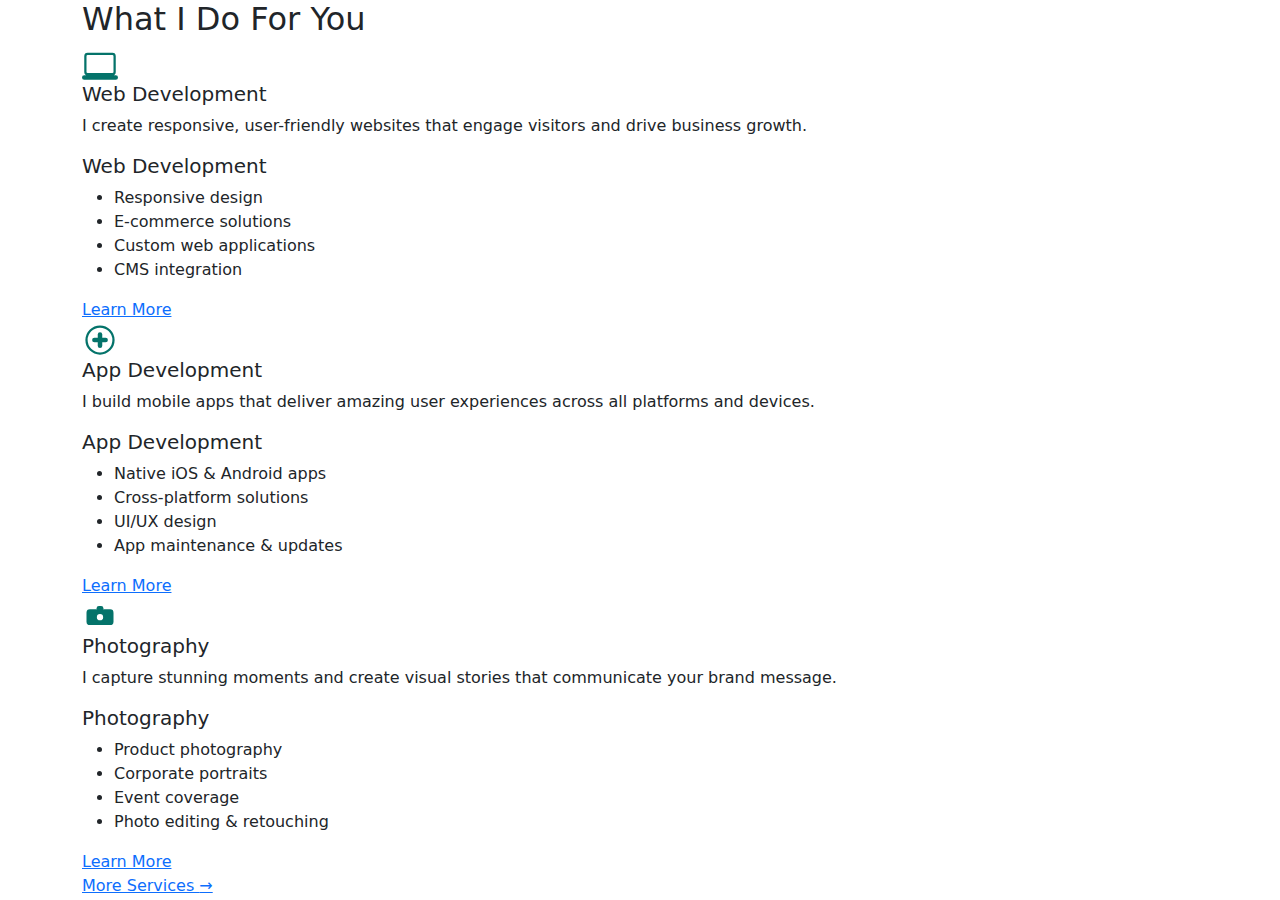
<file: service.html>
<!DOCTYPE html>
<html lang="en">
<head>
    <meta charset="UTF-8">
    <meta name="viewport" content="width=device-width, initial-scale=1.0">
    <!-- Bootstrap CSS -->
    <link href="https://cdn.jsdelivr.net/npm/bootstrap@5.3.0/dist/css/bootstrap.min.css" rel="stylesheet">
    <!-- Bootstrap Icons -->
    <link href="https://cdn.jsdelivr.net/npm/bootstrap-icons@1.11.3/font/bootstrap-icons.css" rel="stylesheet">
    <title>Document</title>
</head>
<body>
</html>  
<section class="services-section">
    <div class="container">
      <h2 class="services-title">What I Do For You</h2>
      
      <div class="services-cards">
        <!-- Service 1 - Web Development -->
        <div class="service-card">
          <div class="card-flip-container">
            <!-- Card Front -->
            <div class="card-front">
              <div class="service-icon">
                <svg width="36" height="36" fill="#04736A" viewBox="0 0 16 16">
                  <path d="M2.5 3A1.5 1.5 0 0 0 1 4.5v7A1.5 1.5 0 0 0 2.5 13h11a1.5 1.5 0 0 0 1.5-1.5v-7A1.5 1.5 0 0 0 13.5 3h-11ZM2.5 4h11A.5.5 0 0 1 14 4.5v7a.5.5 0 0 1-.5.5h-11a.5.5 0 0 1-.5-.5v-7A.5.5 0 0 1 2.5 4ZM0 14a1 1 0 0 1 1-1h14a1 1 0 1 1 0 2H1a1 1 0 0 1-1-1Z"/>
                </svg>
              </div>
              <h5>Web Development</h5>
              <p>I create responsive, user-friendly websites that engage visitors and drive business growth.</p>
            </div>
            
            <!-- Card Back -->
            <div class="card-back">
              <h5>Web Development</h5>
              <ul>
                <li>Responsive design</li>
                <li>E-commerce solutions</li>
                <li>Custom web applications</li>
                <li>CMS integration</li>
              </ul>
              <a href="#" class="card-btn">Learn More</a>
            </div>
          </div>
        </div>
        <!-- Service 2 - App Development -->
        <div class="service-card">
          <div class="card-flip-container">
            <!-- Card Front -->
            <div class="card-front">
              <div class="service-icon">
                <svg width="36" height="36" fill="#04736A" viewBox="0 0 16 16">
                  <circle cx="8" cy="8" r="6" stroke="#04736A" stroke-width="1" fill="none"/>
                  <rect x="4.5" y="7" width="7" height="2" rx="1" fill="#04736A"/>
                  <rect x="7" y="4.5" width="2" height="7" rx="1" fill="#04736A"/>
                </svg>
              </div>
              <h5>App Development</h5>
              <p>I build mobile apps that deliver amazing user experiences across all platforms and devices.</p>
            </div>
            
            <!-- Card Back -->
            <div class="card-back">
              <h5>App Development</h5>
              <ul>
                <li>Native iOS & Android apps</li>
                <li>Cross-platform solutions</li>
                <li>UI/UX design</li>
                <li>App maintenance & updates</li>
              </ul>
              <a href="#" class="card-btn">Learn More</a>
            </div>
          </div>
        </div>
        <!-- Service 3 - Photography -->
        <div class="service-card">
          <div class="card-flip-container">
            <!-- Card Front -->
            <div class="card-front">
              <div class="service-icon">
                <svg width="36" height="36" viewBox="0 0 16 16" xmlns="http://www.w3.org/2000/svg">
                  <g>
                    <rect x="2" y="5" width="12" height="7" rx="1.5" fill="#04736A"/>
                    <rect x="6.5" y="3.5" width="3" height="2" rx="1" fill="#04736A"/>
                    <circle cx="8" cy="8.5" r="2" fill="#fff"/>
                    <circle cx="8" cy="8.5" r="2" fill="none" stroke="#04736A" stroke-width="1.2"/>
                  </g>
                </svg>
              </div>
              <h5>Photography</h5>
              <p>I capture stunning moments and create visual stories that communicate your brand message.</p>
            </div>
            
            <!-- Card Back -->
            <div class="card-back">
              <h5>Photography</h5>
              <ul>
                <li>Product photography</li>
                <li>Corporate portraits</li>
                <li>Event coverage</li>
                <li>Photo editing & retouching</li>
              </ul>
              <a href="#" class="card-btn">Learn More</a>
            </div>
          </div>
        </div>
      </div>
      <a class="more-services-link" href="#">More Services <span class="arrow">→</span></a>
    </div>
  </section>
</html>
</file>
